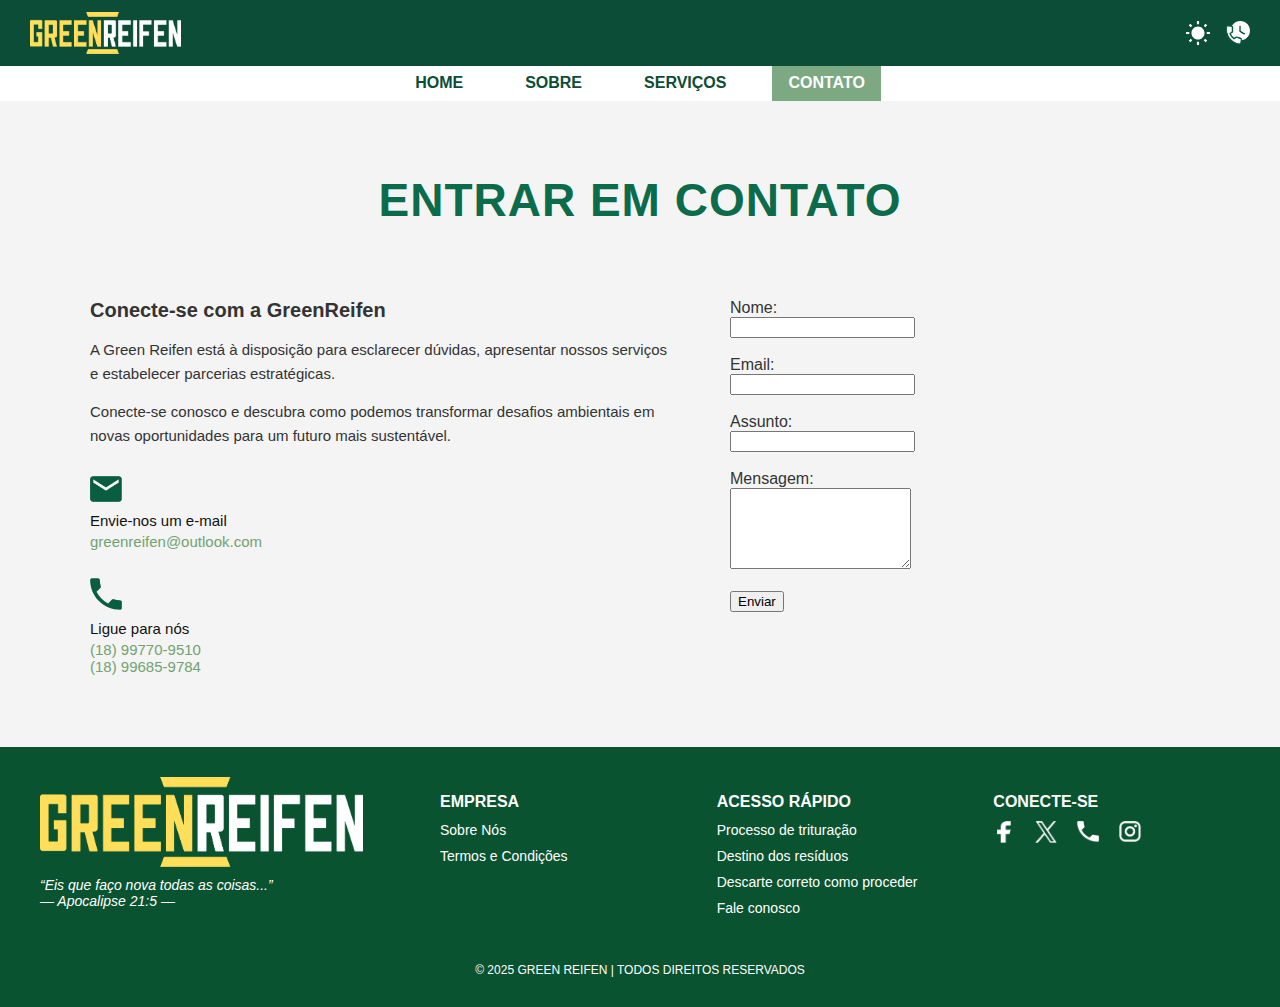
<file: tcc/contato.html>
<!DOCTYPE html>
<html lang="pt-BR">
<head>
  <meta charset="UTF-8" />
  <meta name="viewport" content="width=device-width, initial-scale=1.0"/>
  <title>GreenReifen - Sustentabilidade em Pneus</title>
  <link rel="stylesheet" href="contato.css">
  <link rel="stylesheet" href="base.css">
  <link rel="preconnect" href="https://fonts.googleapis.com">
  <link href="https://fonts.googleapis.com/css2?family=Asap+Condensed:ital,wght@1,700&display=swap" rel="stylesheet">
  <link rel="icon" type="image/x-icon" href="imagens/favicon.ico">
  <meta name="viewport" content="width=device-width, initial-scale=1.0"> 
</head>
<body>
  <div vw class="enabled">
        <div vw-access-button class="active"></div>
        <div vw-plugin-wrapper>
            <div class="vw-plugin-top-wrapper"></div>
        </div>
    </div>
    <script src="https://vlibras.gov.br/app/vlibras-plugin.js"></script>
    <script>
        new window.VLibras.Widget('https://vlibras.gov.br/app');
    </script>
  <header>
    
    <!-- Barra verde -->
    <nav class="navbar">
      <div class="logo">
        <img src="imagens/logoGreenReigen.png" alt="GreenReifen Logo">
      </div>
      <div class="espaco">
        <div class="icons">
          <button id="dark-mode-toggle" class="dark-mode-toggle-btn">
            <img src="imagens/sol.svg" alt="Modo Claro" title="Alternar Modo Escuro">
          </button>
          <img src="imagens/Atendimento.png" alt="Atendimento" title="Atendimento" id="openPopup" class="hover-icon" style="cursor:pointer;">
        </div>
      </div>
    </nav>
  
    <!-- Barra branca -->
    <div class="nav-linksespecifico">
      <a href="pagina_inicial.html">HOME</a>
      <a href="sobrenos.html">SOBRE</a>
      <a href="serviços.html">SERVIÇOS</a>
      <a href="contato.html" class="teste">CONTATO</a>
    </div>
    </header>
    <!-- Pop up -->
  <div id="popup" class="popup">
    <span id="closePopup" class="close">&times;</span>
    <div class="popup-content">
      <div class="popup-left">
        <h2>ATENDIMENTO</h2>
        <p class="subtitulo">Green Reifen - Transformando Resíduos em Recursos</p>
  
        <div class="conteudo">
          <div class="coluna">
            <h3><img src="imagens/img popup/Icon Atendimento.png" width="20" alt="Atendimento"> Atendimento</h3>
            <p>Segunda a Sexta</p>
            <p>Sábado</p>
          </div>
  
          <div class="coluna">
            <h3><img src="imagens/img popup/Icon Horário.png" width="20" alt="Horário"> Horários</h3>
            <p>das 8h às 12h | das 13:30h às 18h</p>
            <p>das 8h às 12h</p>
          </div>
        </div>
  
        <div class="info-logo">
          <div class="info">
            <h3><img src="imagens/img popup/Icon Local.png" width="20" alt="Local"> Local</h3>
            <p>Rua Francisco José da Silva Onça, n.º 1160,</p>
            <p>Distrito Industrial Dorival Antônio Brigano.</p>
            <p>Ibirarema/SP.</p>
            <p>CEP: 190000-940</p>
  
            <h3><img src="imagens/img popup/Icon contato.png" width="20" alt="Contato"> Contato</h3>
            <p>(18) 99770-9510</p>
            <p>(18) 99685-9784</p>
            <p>Email - greenreifen@outlook.com</p>
          </div>
  
          <!-- ✅ Logo alinhada à direita -->
          <div class="popup-right">
            <img src="imagens/img popup/logoPopUp.png" alt="Logo Green Reifen">
          </div>
        </div>
      </div>
    </div>
  </div>
  <br><br><br><br>
  
<div class="wrap">
  <h1 class="page-title">ENTRAR EM CONTATO</h1>

  <br><br>

  <div class="contact-grid">
    <!-- Coluna esquerda -->
    <div class="left">
      <h2 class="eyebrow">Conecte-se com a GreenReifen</h2>
      <p class="text">
        A Green Reifen está à disposição para esclarecer dúvidas, apresentar nossos serviços 
        e estabelecer parcerias estratégicas.
      </p>
      <p class="text">
        Conecte-se conosco e descubra como podemos transformar desafios ambientais em 
        novas oportunidades para um futuro mais sustentável.
      </p>

      <div class="contact-item">
        <img src="imagens/img contato/Icon Email.png " alt="E-mail" class="icon-top" />
        <p class="label">Envie-nos um e-mail</p>
        <a href="mailto:greenreifen@outlook.com" class="contact-link">greenreifen@outlook.com</a>
      </div>

      <div class="contact-item">
        <img src="imagens/img contato/telefone.svg" alt="Telefone" class="icon-top" />
        <p class="label">Ligue para nós</p>
        <a href="tel:+5518997709510" class="contact-link">(18) 99770-9510</a>
        <a href="tel:+551899685-9784" class="contact-link">(18) 99685-9784</a>
      </div>
    </div>

    <!-- Coluna direita -->
    <div class="right">
      <form action="https://formsubmit.co/marcobiazon41@gmail.com" method="POST">
        <label for="nome">Nome:</label><br>
        <input type="text" id="nome" name="nome" required><br><br>
      
        <label for="email">Email:</label><br>
        <input type="email" id="email" name="email" required><br><br>
      
        <label for="assunto">Assunto:</label><br>
        <input type="text" id="assunto" name="assunto" required><br><br>
      
        <label for="mensagem">Mensagem:</label><br>
        <textarea id="mensagem" name="mensagem" rows="5" required></textarea><br><br>
      
        <button type="submit">Enviar</button>
      
        <!-- Configurações extras -->
        <input type="hidden" name="_subject" value="📩 Novo contato do site GreenReifen!">
        <input type="hidden" name="_captcha" value="false">
        <input type="hidden" name="_template" value="table">
        <input type="hidden" name="_next" value="https://SEU_USUARIO.github.io/obrigado.html">
      </form>
      
      </div>
    </div>
  </div>
</div>
<br><br><br><br>
<footer>
    <div class="footer-container">
      <div class="footer-logo">
        <h2><img  class="logo2" src="imagens/logoGreenReigen.png" alt="logoGreenReifen"></h2>
        <p>“Eis que faço nova todas as coisas...”<br>— Apocalipse 21:5 —</p>
      </div>

      <div class="footer-links">
        <div class="footer-column">
          <h3>EMPRESA</h3>
          <ul>
            <li><a href="#">Sobre Nós</a></li>
            <li><a href="#">Termos e Condições</a></li>
          </ul>
        </div>

        <div class="footer-column">
          <h3>ACESSO RÁPIDO</h3>
          <ul>
            <li><a href="#">Processo de trituração</a></li>
            <li><a href="#">Destino dos resíduos</a></li>
            <li><a href="#">Descarte correto como proceder</a></li>
            <li><a href="#">Fale conosco</a></li>
          </ul>
        </div>

        <div class="footer-column">
          <h3>CONECTE-SE</h3>
          <div class="social-icons">
            <a href="#"><img src="imagens/ImagensFooter/Icon Facebook.png" alt="Facebook"></a>
            <a href="#"><img src="imagens/ImagensFooter/Icon Twitter.png" alt="X (Twitter)"></a>
            <a href="tel:+551899770-9510"><img src="imagens/ImagensFooter/Icon Telefone Branco.png" alt="Telefone"></a>
            <a href="https://www.instagram.com/green.reifen/"><img src="imagens/ImagensFooter/Icon Instagram.png" alt="Instagram"></a>
          </div>
        </div>
      </div>
    </div>

    <div class="footer-bottom">
      <br>
      <p>© 2025 GREEN REIFEN | TODOS DIREITOS RESERVADOS</p>
    </div>
  </footer>

  <!-- Agora o script vem aqui, depois do HTML -->
  <script src="script.js"></script>
  <script>
const toggle = document.querySelector('.menu-toggle');
const nav = document.querySelector('nav');
toggle.addEventListener('click', () => nav.classList.toggle('active'));
</script>
    </body>
</html>
</file>
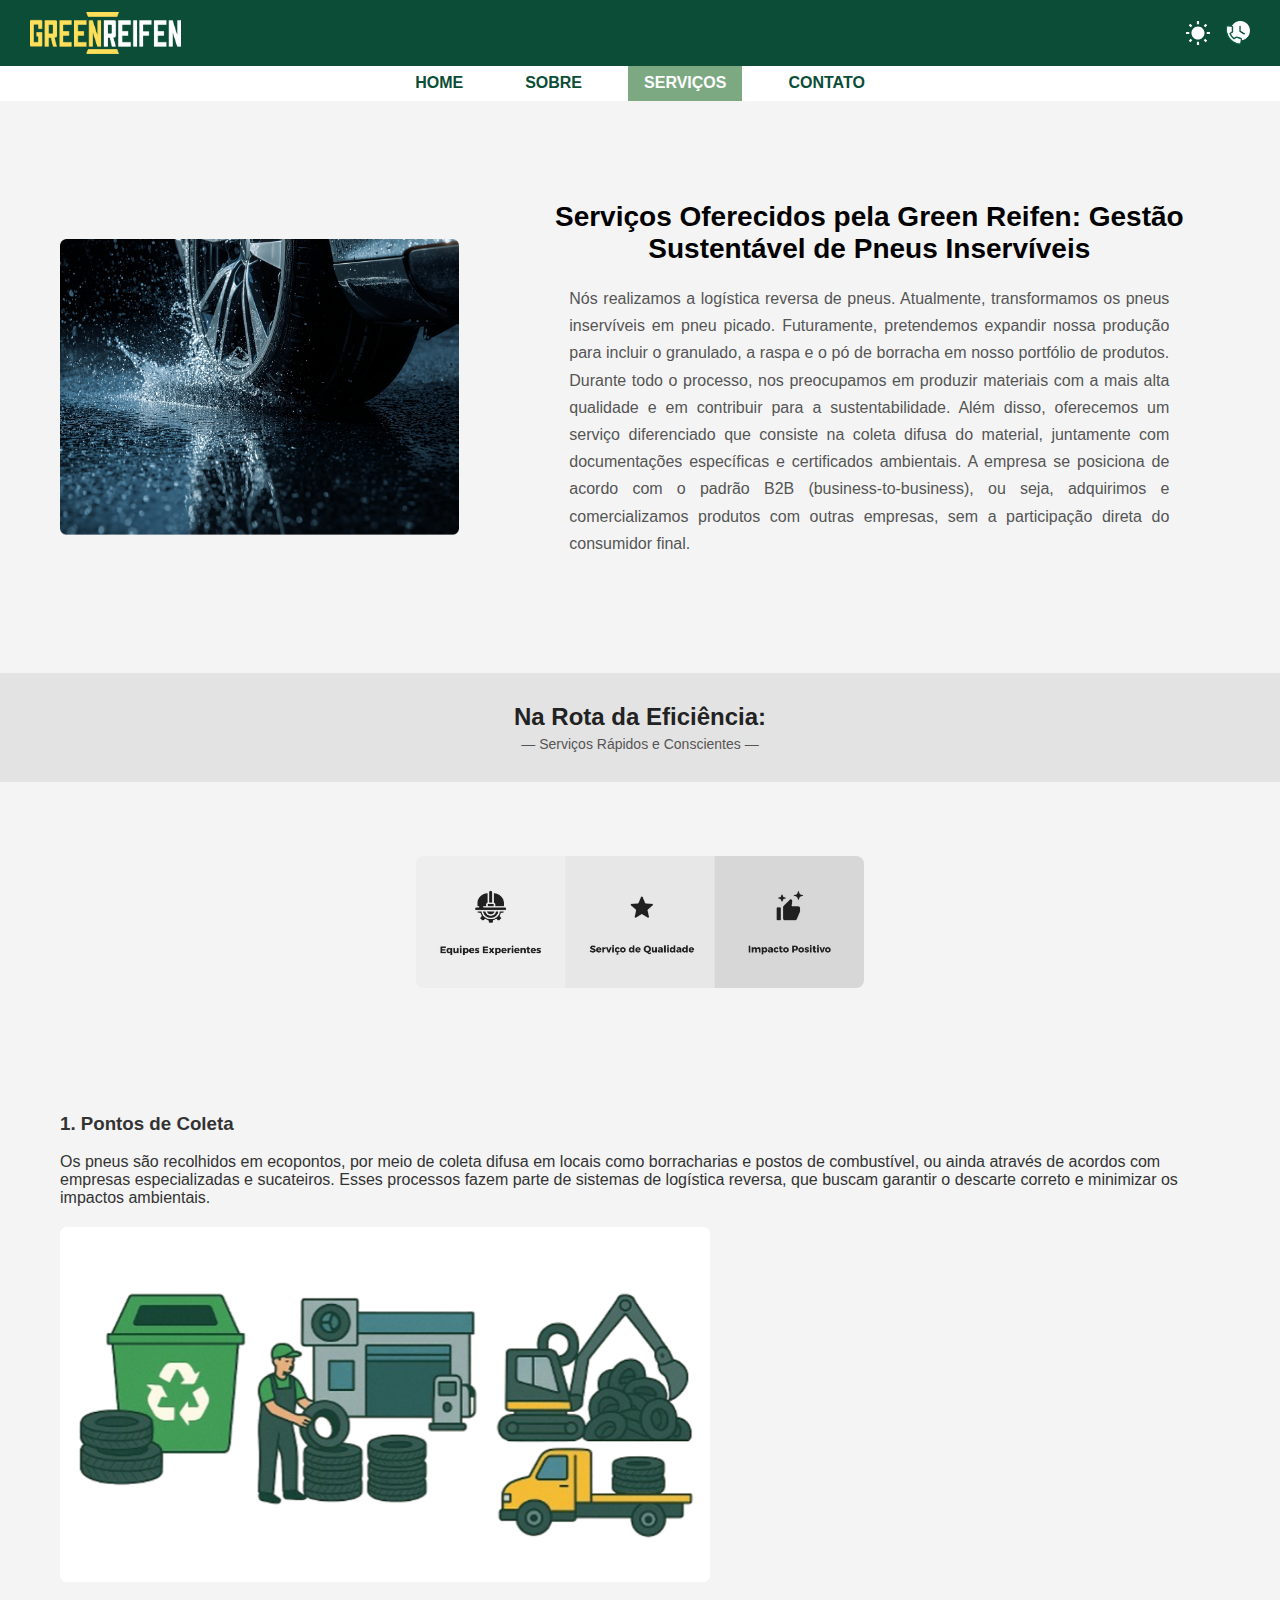
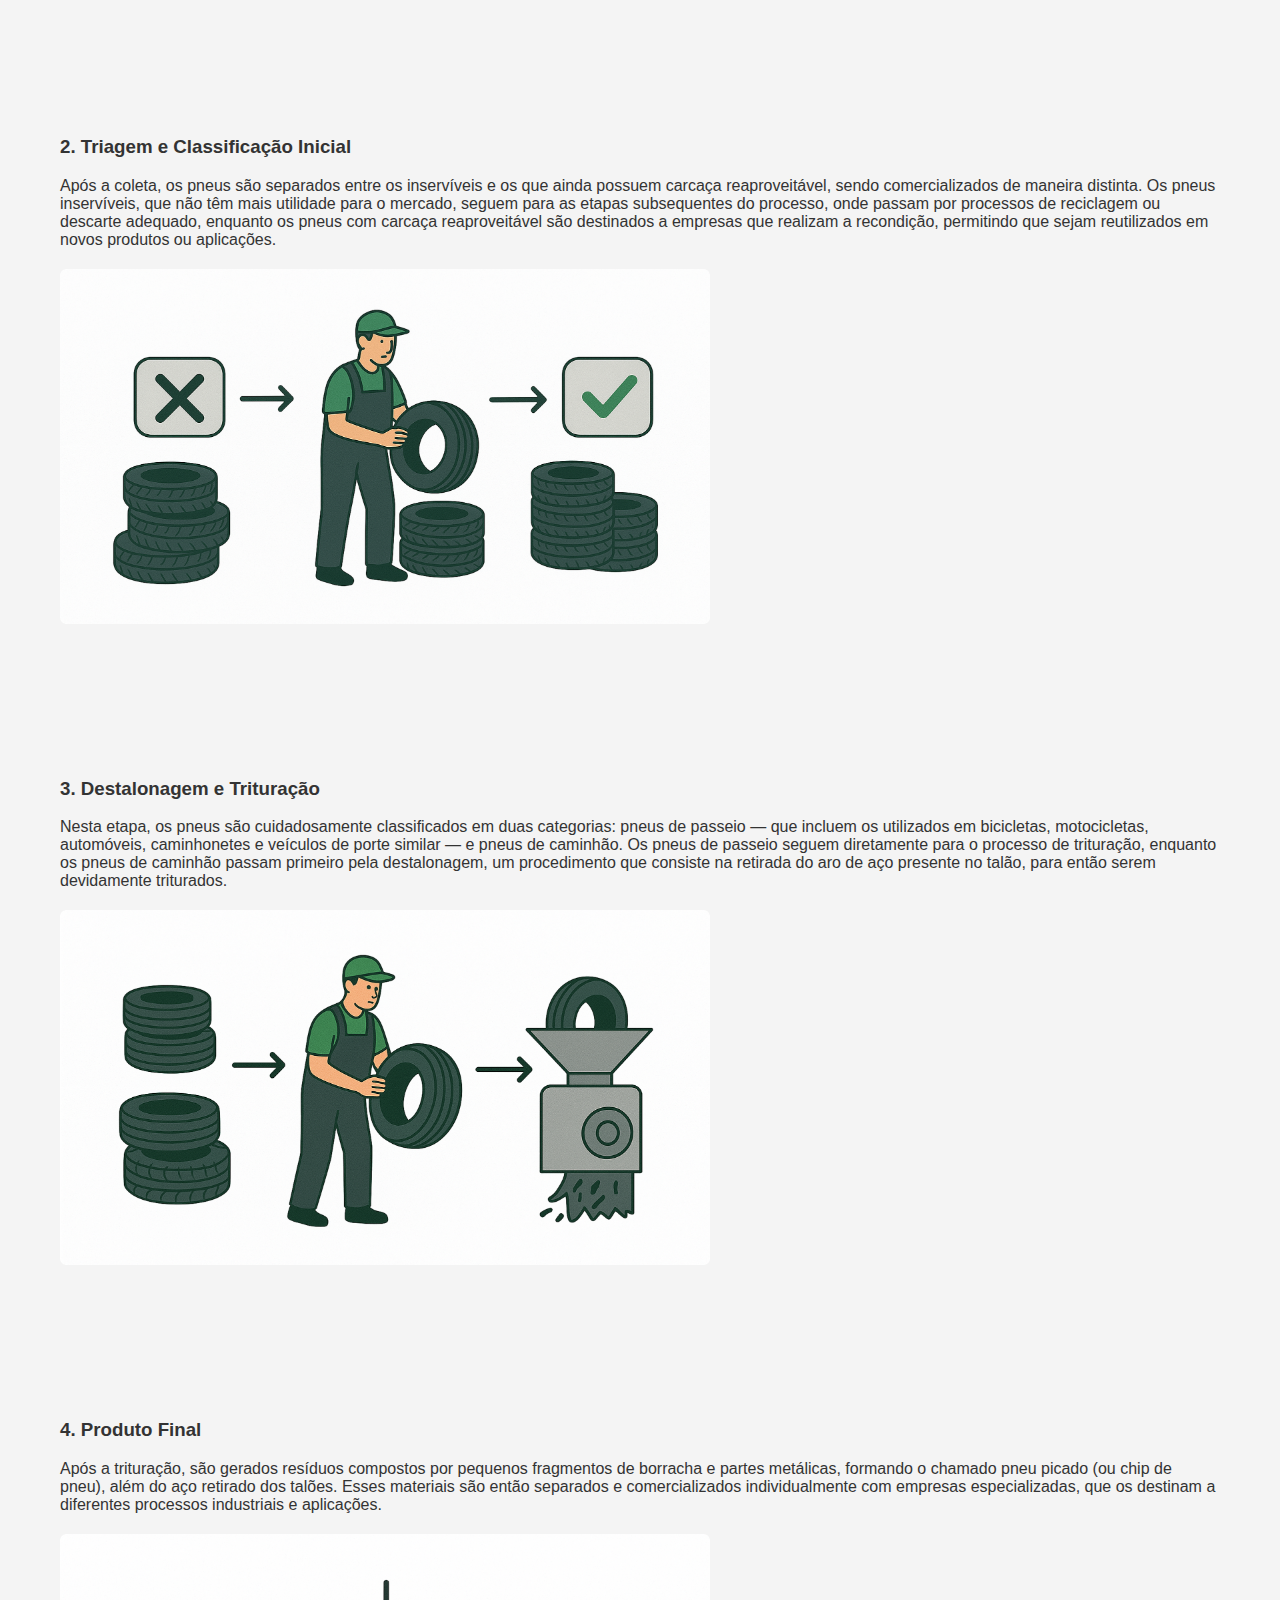
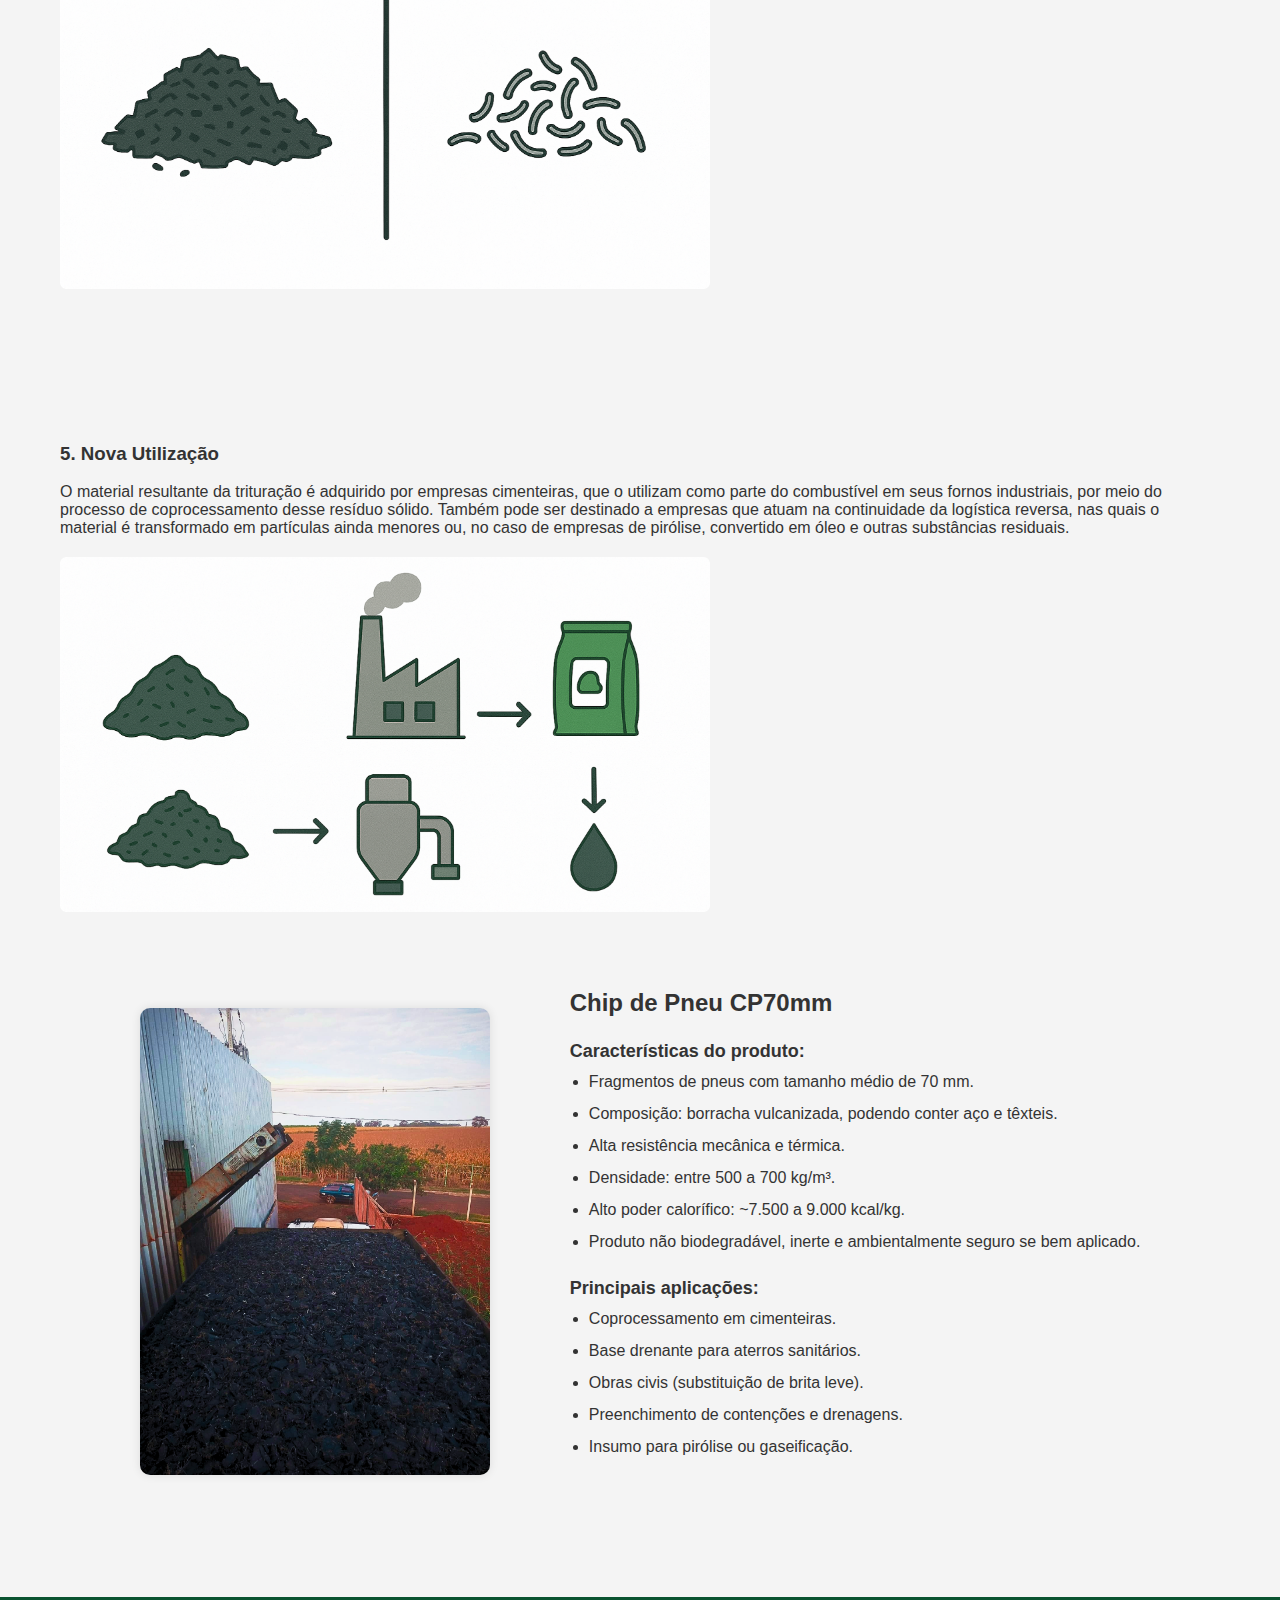
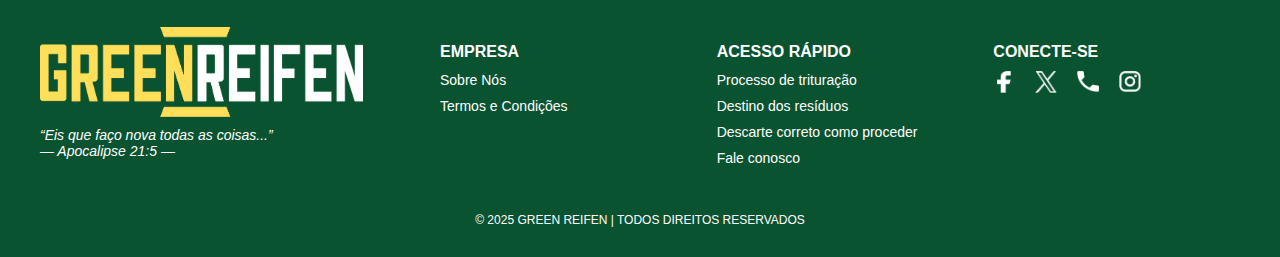
<file: tcc/serviços.html>
<!DOCTYPE html>
<html lang="pt-BR">
<head>
  <meta charset="UTF-8" />
  <meta name="viewport" content="width=device-width, initial-scale=1.0"/>
  <link rel="stylesheet" href="base.css">
  <link rel="stylesheet" href="serviços.css">
  <link rel="icon" type="image/x-icon" href="imagens/favicon.ico">
  <title>Serviços</title>
</head>

<body>
  <div vw class="enabled">
    <div vw-access-button class="active"></div>
    <div vw-plugin-wrapper>
        <div class="vw-plugin-top-wrapper"></div>
    </div>
</div>
<script src="https://vlibras.gov.br/app/vlibras-plugin.js"></script>
<script>
    new window.VLibras.Widget('https://vlibras.gov.br/app');
</script>
<header>
<!-- Barra verde -->
<nav class="navbar">
  <div class="logo">
    <img src="imagens/logoGreenReigen.png" alt="GreenReifen Logo">
  </div>
  <div class="espaco">
    <div class="icons">
      <button id="dark-mode-toggle" class="dark-mode-toggle-btn">
        <img src="imagens/sol.svg" alt="Modo Claro" title="Alternar Modo Escuro">
      </button>
       <img src="imagens/Atendimento.png" alt="Atendimento" title="Atendimento" id="openPopup" class="hover-icon" style="cursor:pointer;">
    </div>
  </div>
</nav>

<!-- Barra branca -->
<div class="nav-linksespecifico">
  <a href="pagina_inicial.html">HOME</a>
  <a href="sobrenos.html" >SOBRE</a>
  <a href="serviços.html" class="teste">SERVIÇOS</a>
  <a href="contato.html">CONTATO</a>
</div>
</header>  
<!-- Pop up -->
<div id="popup" class="popup">
<span id="closePopup" class="close">&times;</span>
<div class="popup-content">
  <div class="popup-left">
    <h2>ATENDIMENTO</h2>
    <p class="subtitulo">Green Reifen - Transformando Resíduos em Recursos</p>

    <div class="conteudo">
      <div class="coluna">
        <h3><img src="imagens/img popup/Icon Atendimento.png" width="20" alt="Atendimento"> Atendimento</h3>
        <p>Segunda a Sexta</p>
        <p>Sábado</p>
      </div>

      <div class="coluna">
        <h3><img src="imagens/img popup/Icon Horário.png" width="20" alt="Horário"> Horários</h3>
        <p>das 8h às 12h | das 13:30h às 18h</p>
        <p>das 8h às 12h</p>
      </div>
    </div>

    <div class="info-logo">
      <div class="info">
        <h3><img src="imagens/img popup/Icon Local.png" width="20" alt="Local"> Local</h3>
        <p>Rua Francisco José da Silva Onça, n.º 1160,</p>
        <p>Distrito Industrial Dorival Antônio Brigano.</p>
        <p>Ibirarema/SP.</p>
        <p>CEP: 190000-940</p>

        <h3><img src="imagens/img popup/Icon contato.png" width="20" alt="Contato"> Contato</h3>
        <p>(18) 99770-9510</p>
        <p>(18) 99685-9784</p>
        <p>Email - greenreifen@outlook.com</p>
      </div>

      <!-- ✅ Logo alinhada à direita -->
      <div class="popup-right">
        <img src="imagens/img popup/logoPopUp.png" alt="Logo Green Reifen">
      </div>
    </div>
  </div>
</div>
</div>
</header>
  <div class="container">
    <div class="image">
      <img src=" imagens/img servicos/foto1 serviços.png" alt="Pneus">
    </div>
    <div class="content">
      <h2>Serviços Oferecidos pela Green Reifen: Gestão Sustentável de Pneus Inservíveis</h2>
      <p>
        Nós realizamos a logística reversa de pneus. Atualmente, transformamos os pneus inservíveis em pneu picado. 
        Futuramente, pretendemos expandir nossa produção para incluir o granulado, a raspa e o pó de borracha em nosso portfólio de produtos.
        Durante todo o processo, nos preocupamos em produzir materiais com a mais alta qualidade e em contribuir para a sustentabilidade. 
        Além disso, oferecemos um serviço diferenciado que consiste na coleta difusa do material, juntamente com documentações específicas e certificados ambientais. 
        A empresa se posiciona de acordo com o padrão B2B (business-to-business), ou seja, adquirimos e comercializamos produtos com outras empresas, sem a participação direta do consumidor final.
      </p>
    </div>
  </div>

  <section class="eficiencia">
    <div class="titulo-eficiencia">
      <h2>Na Rota da Eficiência:</h2>
      <p>— Serviços Rápidos e Conscientes —</p>
    </div>
    <br><br><Br>

      <div class="imagem-centralizada">
        <img src=" imagens/img servicos/img serviços.jpg" alt="Descrição da imagem">
      </div>
    
  </section>
  <br>
  <br>

  <div class="container-processo">
    <div class="etapa">
      <h3 id="pontos-de-coleta">1. Pontos de Coleta</h3>
      <p>Os pneus são recolhidos em ecopontos, por meio de coleta difusa em locais como borracharias e postos de combustível, 
        ou ainda através de acordos com empresas especializadas e sucateiros. Esses processos 
        fazem parte de sistemas de logística reversa, que buscam garantir o descarte correto e minimizar os impactos ambientais. </p>
      <img src="imagens/img servicos/pontos de coleta (2).png" class="imagem-processo" alt="pontos coleta">
    </div>

    <br><br><br><br><br>

    <div class="etapa">
      <h3 id="triagem">2. Triagem e Classificação Inicial</h3>
      <p>Após a coleta, os pneus são separados entre os inservíveis e os que ainda possuem carcaça reaproveitável, 
        sendo comercializados de maneira distinta. Os pneus inservíveis, que não têm mais utilidade para o mercado, seguem para as 
        etapas subsequentes do processo, onde passam por processos de reciclagem ou descarte adequado, enquanto os pneus com carcaça 
        reaproveitável
         são destinados a empresas que realizam a recondição, permitindo que sejam reutilizados em novos produtos ou aplicações.</p>
      <img src="imagens/img servicos/triagem.png" class="imagem-processo" alt="triagem">
    </div>
    
    <br><br><br><br><br>

    <div class="etapa">
      <h3 id="trituracao">3. Destalonagem e Trituração</h3>
      <p>Nesta etapa, os pneus são cuidadosamente classificados em duas categorias: pneus de passeio — que incluem os utilizados 
        em bicicletas, motocicletas, automóveis, caminhonetes e veículos de porte similar — e pneus de caminhão. Os pneus de passeio
         seguem diretamente para o processo de trituração, enquanto os pneus de caminhão passam primeiro pela destalonagem,
         um procedimento que consiste na retirada do aro de aço presente no talão, para então serem devidamente triturados.</p>
      <img src="imagens/img servicos/destanolagem.png" class="imagem-processo" alt="destalonagem">
    </div>

    <br><br><br><br><br>

    <div class="etapa">
      <h3 id="produto-final">4. Produto Final</h3>
      <p>Após a trituração, são gerados resíduos compostos por pequenos fragmentos de borracha e partes metálicas, formando o
         chamado pneu picado (ou chip de pneu), além do aço retirado dos talões. Esses materiais são então separados e 
         comercializados 
        individualmente com empresas especializadas, que os destinam a diferentes processos industriais e aplicações.</p>
      <img src="imagens/img servicos/produto final.png" class="imagem-processo" alt="produto final">
    </div>

    <br><br><br><br><br>

    <div class="etapa">
      <h3 id="nova-utilizacao">5. Nova Utilização</h3>
      <p>O material resultante da trituração é adquirido por empresas cimenteiras, que o utilizam como parte do 
        combustível em seus fornos industriais, por meio do processo de coprocessamento desse resíduo sólido. Também pode ser 
        destinado a empresas que atuam na continuidade da logística reversa, nas quais o material é transformado em 
        partículas ainda menores ou, no caso de empresas de pirólise, convertido em óleo e outras substâncias residuais.</p>
      <img src="imagens/img servicos/destinação.png" class="imagem-processo" alt="destinação">
    </div>
  </div>


  <div class="produto-container">
    <div class="imagem-produto">
      <h3 id="chip"></h3>
      <img src=" imagens/img servicos/caminhão.png" alt="Chip de pneu CP70mm">
    </div>
    <div class="texto-produto">
      <h2>Chip de Pneu CP70mm</h2>
      <h3>Características do produto:</h3>
      <ul>
        <li>Fragmentos de pneus com tamanho médio de 70 mm.</li>
        <li>Composição: borracha vulcanizada, podendo conter aço e têxteis.</li>
        <li>Alta resistência mecânica e térmica.</li>
        <li>Densidade: entre 500 a 700 kg/m³.</li>
        <li>Alto poder calorífico: ~7.500 a 9.000 kcal/kg.</li>
        <li>Produto não biodegradável, inerte e ambientalmente seguro se bem aplicado.</li>
      </ul>
      <h3>Principais aplicações:</h3>
      <ul>
        <li>Coprocessamento em cimenteiras.</li>
        <li>Base drenante para aterros sanitários.</li>
        <li>Obras civis (substituição de brita leve).</li>
        <li>Preenchimento de contenções e drenagens.</li>
        <li>Insumo para pirólise ou gaseificação.</li>
      </ul>
    </div>
  </div>

  <br><br><br><br><br>
<!-- Footer fora da .container-processo -->
<footer>
  <div class="footer-container">
    <div class="footer-logo">
      <h2><img  class="logo2" src="imagens/logoGreenReigen.png" alt="logoGreenReifen"></h2>
      <p>“Eis que faço nova todas as coisas...”<br>— Apocalipse 21:5 —</p>
    </div>

    <div class="footer-links">
      <div class="footer-column">
        <h3>EMPRESA</h3>
        <ul>
          <li><a href="#">Sobre Nós</a></li>
          <li><a href="#">Termos e Condições</a></li>
        </ul>
      </div>

      <div class="footer-column">
        <h3>ACESSO RÁPIDO</h3>
        <ul>
          <li><a href="#">Processo de trituração</a></li>
          <li><a href="#">Destino dos resíduos</a></li>
          <li><a href="#">Descarte correto como proceder</a></li>
          <li><a href="#">Fale conosco</a></li>
        </ul>
      </div>

      <div class="footer-column">
        <h3>CONECTE-SE</h3>
        <div class="social-icons">
          <a href="#"><img src="imagens/ImagensFooter/Icon Facebook.png" alt="Facebook"></a>
          <a href="#"><img src="imagens/ImagensFooter/Icon Twitter.png" alt="X (Twitter)"></a>
          <a href="tel:+551899770-9510"><img src="imagens/ImagensFooter/Icon Telefone Branco.png" alt="Telefone"></a>
          <a href="https://www.instagram.com/green.reifen/"><img src="imagens/ImagensFooter/Icon Instagram.png" alt="Instagram"></a>
        </div>
      </div>
    </div>
  </div>

  <div class="footer-bottom">
    <br>
    <p>© 2025 GREEN REIFEN | TODOS DIREITOS RESERVADOS</p>
  </div>
</footer>

 <!-- Agora o script vem aqui, depois do HTML -->
 <script src="script.js"></script>
 <script>
const toggle = document.querySelector('.menu-toggle');
const nav = document.querySelector('nav');
toggle.addEventListener('click', () => nav.classList.toggle('active'));
</script>
</body>
</html>
</file>
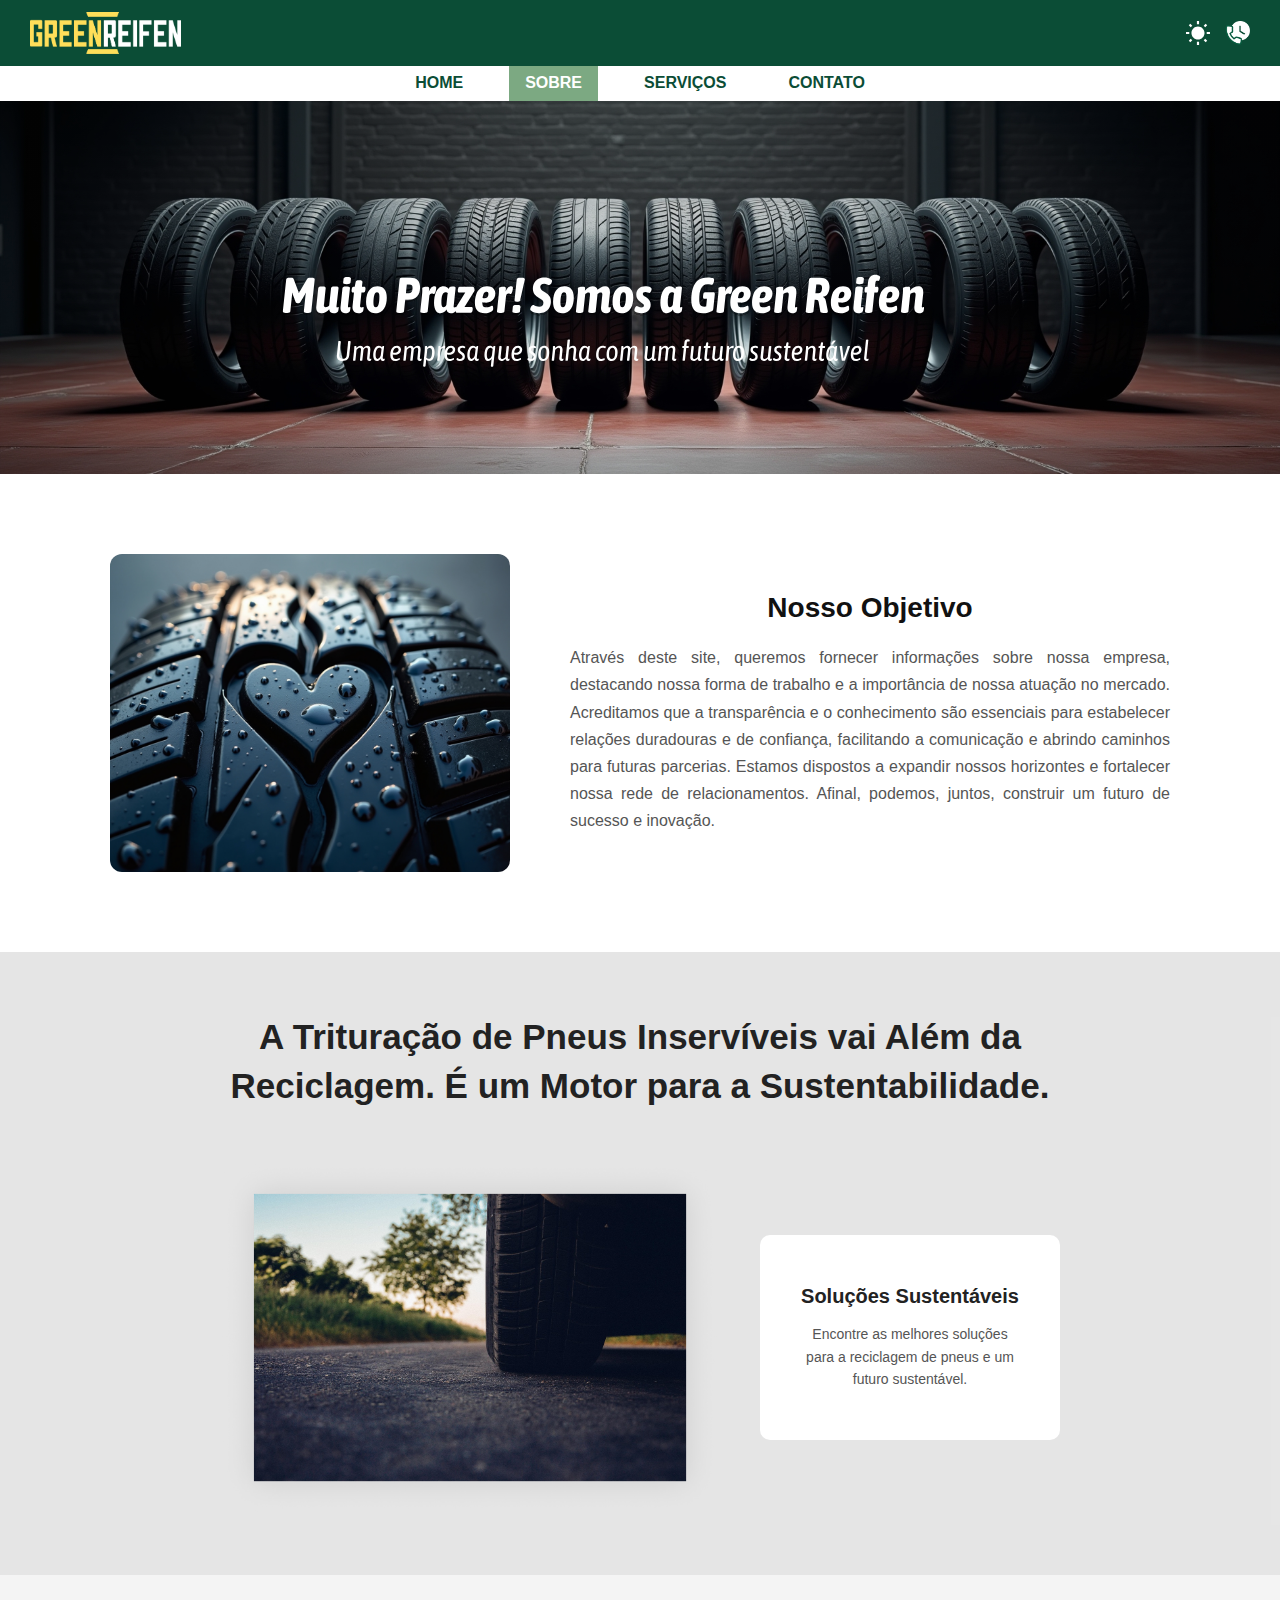
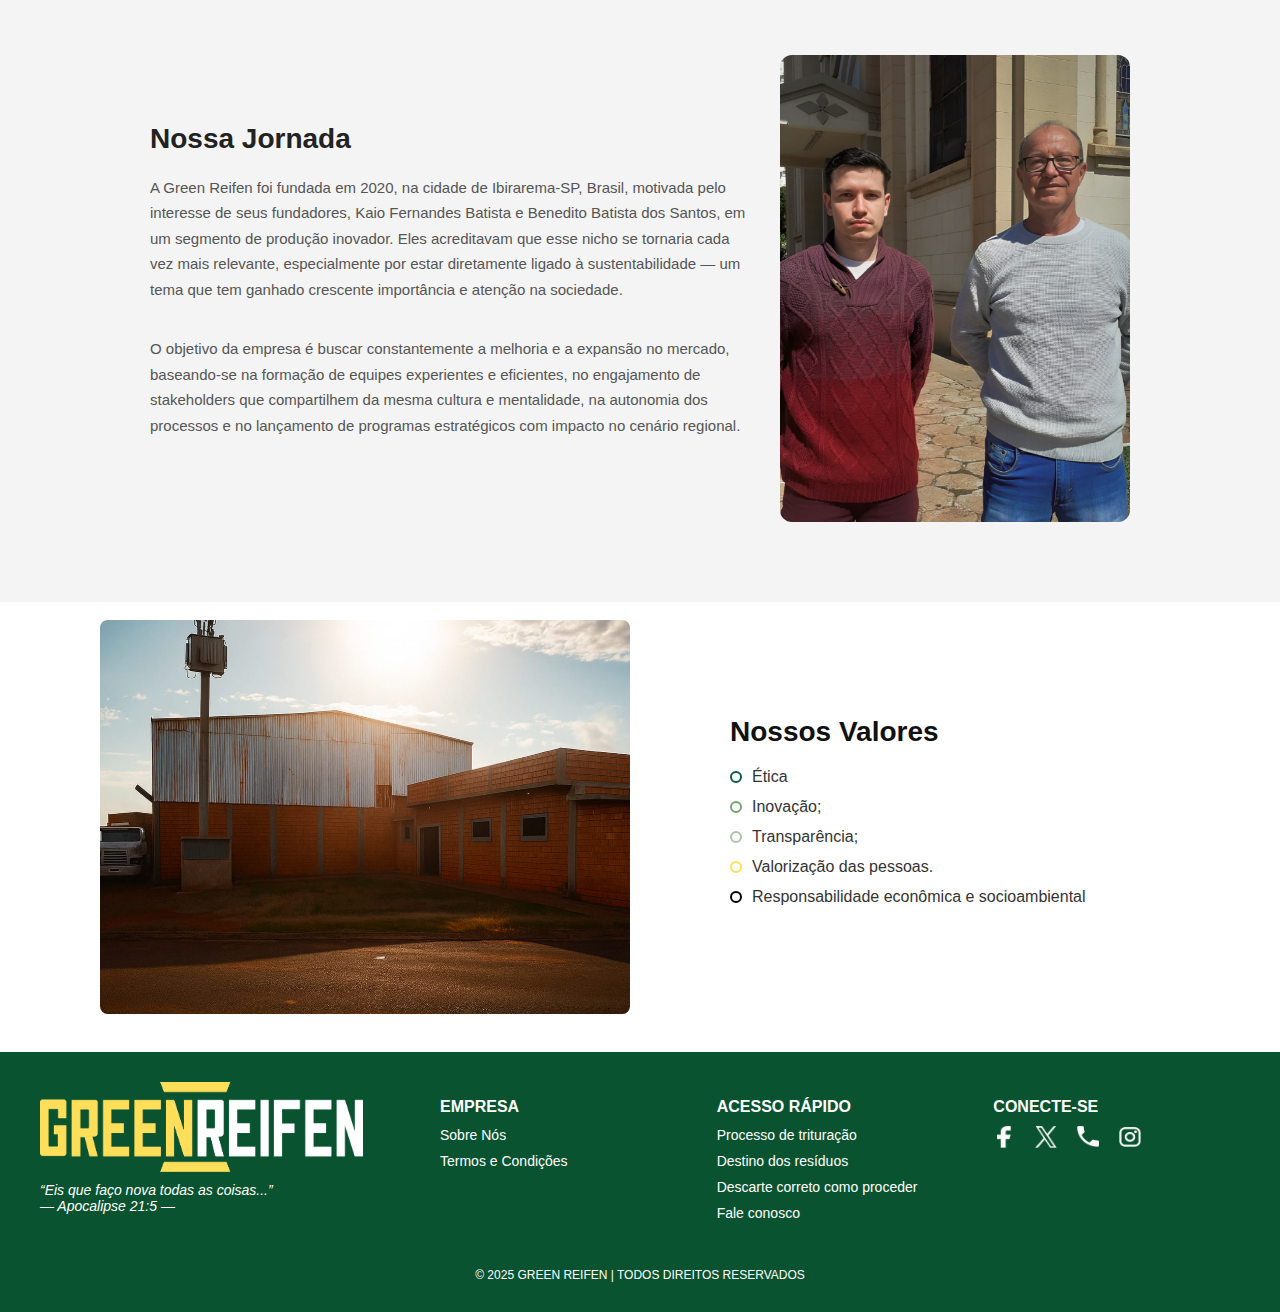
<file: tcc/sobrenos.html>
<!DOCTYPE html>
<html lang="pt-BR">
<head>
    <meta charset="UTF-8">
    <meta name="viewport" content="width=device-width, initial-scale=1.0">
    <title>GreenReifen - Sustentabilidade em Pneus</title>
    <link rel="stylesheet" href="stylessobre.css">
    <link rel="stylesheet" href="base.css">
    <link rel="icon" type="image/x-icon" href="imagens/favicon.ico">
    <meta name="viewport" content="width=device-width, initial-scale=1.0"> 
  </head>
<body>
  <div vw class="enabled">
        <div vw-access-button class="active"></div>
        <div vw-plugin-wrapper>
            <div class="vw-plugin-top-wrapper"></div>
        </div>
    </div>
    <script src="https://vlibras.gov.br/app/vlibras-plugin.js"></script>
    <script>
        new window.VLibras.Widget('https://vlibras.gov.br/app');
    </script>
  <header>
    <!-- Barra verde -->
    <nav class="navbar">
      <div class="logo">
        <img src="imagens/logoGreenReigen.png" alt="GreenReifen Logo">
      </div>
      <div class="espaco">
        <div class="icons">
          <button id="dark-mode-toggle" class="dark-mode-toggle-btn">
            <img src="imagens/sol.svg" alt="Modo Claro" title="Alternar Modo Escuro">
          </button>
           <img src="imagens/Atendimento.png" alt="Atendimento" title="Atendimento" id="openPopup" class="hover-icon" style="cursor:pointer;">
        </div>
      </div>
    </nav>
  
    <!-- Barra branca -->
    <div class="nav-linksespecifico">
      <a href="pagina_inicial.html">HOME</a>
      <a href="sobrenos.html" class="teste">SOBRE</a>
      <a href="serviços.html" >SERVIÇOS</a>
      <a href="contato.html">CONTATO</a>
    </div>
  </header>  
  <!-- Pop up -->
  <div id="popup" class="popup">
    <span id="closePopup" class="close">&times;</span>
    <div class="popup-content">
      <div class="popup-left">
        <h2>ATENDIMENTO</h2>
        <p class="subtitulo">Green Reifen - Transformando Resíduos em Recursos</p>
  
        <div class="conteudo">
          <div class="coluna">
            <h3><img src="imagens/img popup/Icon Atendimento.png" width="20" alt="Atendimento"> Atendimento</h3>
            <p>Segunda a Sexta</p>
            <p>Sábado</p>
          </div>
  
          <div class="coluna">
            <h3><img src="imagens/img popup/Icon Horário.png" width="20" alt="Horário"> Horários</h3>
            <p>das 8h às 12h | das 13:30h às 18h</p>
            <p>das 8h às 12h</p>
          </div>
        </div>
  
        <div class="info-logo">
          <div class="info">
            <h3><img src="imagens/img popup/Icon Local.png" width="20" alt="Local"> Local</h3>
            <p>Rua Francisco José da Silva Onça, n.º 1160,</p>
            <p>Distrito Industrial Dorival Antônio Brigano.</p>
            <p>Ibirarema/SP.</p>
            <p>CEP: 190000-940</p>
  
            <h3><img src="imagens/img popup/Icon contato.png" width="20" alt="Contato"> Contato</h3>
            <p>(18) 99770-9510</p>
            <p>(18) 99685-9784</p>
            <p>Email - greenreifen@outlook.com</p>
          </div>
  
          <!-- ✅ Logo alinhada à direita -->
          <div class="popup-right">
            <img src="imagens/img popup/logoPopUp.png" alt="Logo Green Reifen">
          </div>
        </div>
      </div>
    </div>
  </div>
  <section>
    <img src="imagens/imagens sobre/Slogan Sobre Conteúdo.svg" alt="">
  </section>
  <section class="objetivo-section">
    <div class="objetivo-container">
      <div class="objetivo-img">
        <img src="imagens/imagens sobre/primeira img.png" alt="Imagem Objetivo">
      </div>
      <div class="objetivo-conteudo">
        <h2>Nosso Objetivo</h2>
        <p>
          Através deste site, queremos fornecer informações sobre nossa empresa, destacando nossa forma de trabalho e a importância de nossa atuação no mercado.
          Acreditamos que a transparência e o conhecimento são essenciais para estabelecer relações duradouras e de confiança, facilitando a comunicação e abrindo caminhos para futuras parcerias.
          Estamos dispostos a expandir nossos horizontes e fortalecer nossa rede de relacionamentos. Afinal, podemos, juntos, construir um futuro de sucesso e inovação.
        </p>
      </div>
    </div>
  </section>  
    <section class="sustentabilidade">
        <h2 class="sustentabilidade-title">
          A Trituração de Pneus Inservíveis vai Além da Reciclagem. É um Motor para a Sustentabilidade.
        </h2>
    
        <div class="sustentabilidade-content">
            <div class="sustentabilidade-image">
                <img src="imagens/imagens sobre/img2.png" alt="Pneu na estrada">
            </div>
    
            <div class="sustentabilidade-card">
                <h3>Soluções Sustentáveis</h3>
                <p>Encontre as melhores soluções para a reciclagem de pneus e um futuro sustentável.</p>
            </div>
        </div>
    </section>

    <section class="jornada-pilares">

        <div class="nossa-jornada">
            <div class="jornada-texto">
                <h2>Nossa Jornada</h2>
                <p>A Green Reifen foi fundada em 2020, na cidade de Ibirarema-SP, Brasil, motivada pelo interesse de seus fundadores, 
                  Kaio Fernandes Batista e Benedito Batista dos Santos, em um segmento de produção inovador. Eles acreditavam que esse nicho se 
                  tornaria cada vez mais relevante, 
                  especialmente por estar diretamente ligado à sustentabilidade — um tema que tem ganhado crescente importância e atenção na sociedade.</p>

                  <br>

                  <p>O objetivo da empresa é buscar constantemente a melhoria e a expansão no mercado, baseando-se na formação de equipes 
                    experientes e eficientes, no engajamento de stakeholders que compartilhem da mesma cultura e mentalidade, na
                     autonomia dos processos e no lançamento de programas estratégicos com impacto no cenário regional.</p>
                  </div>
                  <div class="jornada-imagem">
                    <img src="imagens/imagens sobre/fundadores.jpeg" alt="Fundadores Green Reifen">
                  </div>
        </div>
    </section>
<section class="arrumar"><br>
    <section class="section-container">
  <div>
    <img src="imagens/imagens sobre/empresa.svg" alt="Imagem">
  </div>
  <div>
    <h2>Nossos Valores</h2>
    <ul>
      <li><span class="circle green"></span> Ética</li>
      <li><span class="circle lightgreen"></span> Inovação;</li>
      <li><span class="circle softgreen"></span> Transparência;</li>
      <li><span class="circle yellow"></span> Valorização das pessoas.</li>
      <li><span class="circle black"></span> Responsabilidade econômica e socioambiental</li>
    </ul>
  </div>
  <br>
</section>
</section>
<footer>
    <div class="footer-container">
      <div class="footer-logo">
        <h2><img  class="logo2" src="imagens/logoGreenReigen.png" alt="logoGreenReifen"></h2>
        <p>“Eis que faço nova todas as coisas...”<br>— Apocalipse 21:5 —</p>
      </div>

      <div class="footer-links">
        <div class="footer-column">
          <h3>EMPRESA</h3>
          <ul>
            <li><a href="#">Sobre Nós</a></li>
            <li><a href="#">Termos e Condições</a></li>
          </ul>
        </div>

        <div class="footer-column">
          <h3>ACESSO RÁPIDO</h3>
          <ul>
            <li><a href="#">Processo de trituração</a></li>
            <li><a href="#">Destino dos resíduos</a></li>
            <li><a href="#">Descarte correto como proceder</a></li>
            <li><a href="#">Fale conosco</a></li>
          </ul>
        </div>

        <div class="footer-column">
          <h3>CONECTE-SE</h3>
          <div class="social-icons">
            <a href="#"><img src="imagens/ImagensFooter/Icon Facebook.png" alt="Facebook"></a>
            <a href="#"><img src="imagens/ImagensFooter/Icon Twitter.png" alt="X (Twitter)"></a>
            <a href="tel:+551899770-9510"><img src="imagens/ImagensFooter/Icon Telefone Branco.png" alt="Telefone"></a>
            <a href="https://www.instagram.com/green.reifen/"><img src="imagens/ImagensFooter/Icon Instagram.png" alt="Instagram"></a>
          </div>
        </div>
      </div>
    </div>

    <div class="footer-bottom">
      <br>
      <p>© 2025 GREEN REIFEN | TODOS DIREITOS RESERVADOS</p>
    </div>
  </footer>

  <!-- Agora o script vem aqui, depois do HTML -->
  <script src="script.js"></script>
  <script>
const toggle = document.querySelector('.menu-toggle');
const nav = document.querySelector('nav');
toggle.addEventListener('click', () => nav.classList.toggle('active'));
</script>
    </body>
</html>
</file>
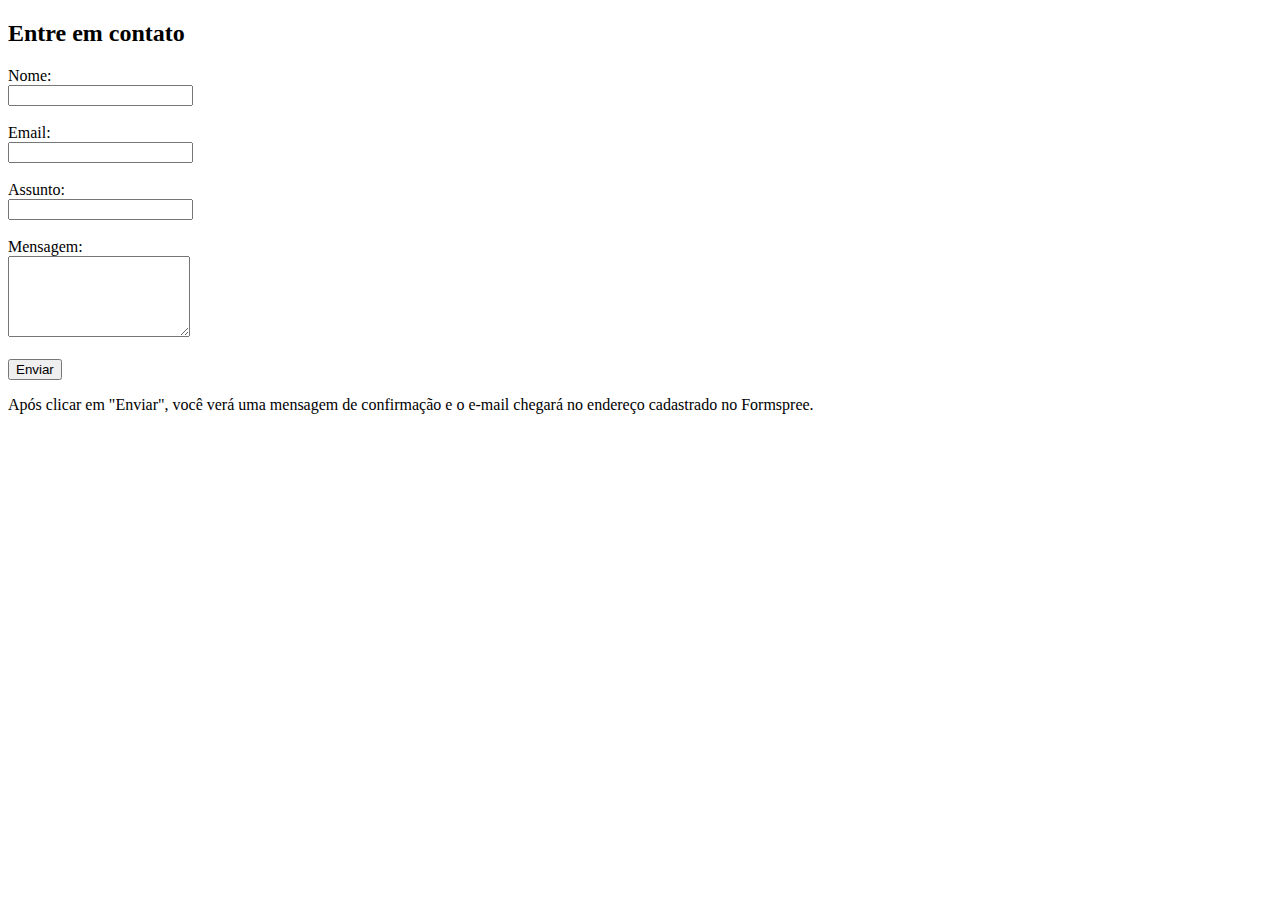
<file: tcc/teste.html>
<!DOCTYPE html>
<html lang="pt-br">
<head>
  <meta charset="UTF-8">
  <meta name="viewport" content="width=device-width, initial-scale=1.0">
  <title>Formulário de Contato</title>
</head>
<body>
  <h2>Entre em contato</h2>

  <form action="https://formspree.io/f/mqkgrjzn" method="POST">
  
    <label>Nome:</label><br>
    <input type="text" name="nome" required><br><br>

    <label>Email:</label><br>
    <input type="email" name="email" required><br><br>

    <label>Assunto:</label><br>
    <input type="text" name="assunto" required><br><br>

    <label>Mensagem:</label><br>
    <textarea name="mensagem" rows="5" required></textarea><br><br>

    <button type="submit">Enviar</button>
  </form>

  <p>Após clicar em "Enviar", você verá uma mensagem de confirmação e o e-mail chegará no endereço cadastrado no Formspree.</p>
</body>
</html>
</file>
<file: tcc/contato.css>
.wrap {
  max-width: 1100px;
  margin: 0 auto;
}

.page-title {
  text-align: center;
  font-size: 46px;
  color: #0b6b4b;
  letter-spacing: 1px;
  margin-bottom: 36px;
  font-weight: 700; /* deixa mais marcante */
}


/* DUAS colunas */
.contact-grid {
  display: grid;
  grid-template-columns: 1fr 460px; /* esquerda texto, direita formulário */
  gap: 60px;
  align-items: flex-start;
}

/* Textos */
.eyebrow {
  font-size: 20px;
  font-weight: 600;
  margin-bottom: 16px;
}
.text {
  font-size: 15px;
  color: #333;
  margin-bottom: 14px;
  line-height: 1.6;
}

/* Contatos */
.contact-item {
  display: flex;
  flex-direction: column;
  align-items: flex-start;
  margin-top: 28px;
}
.icon-top {
  width: 32px;
  margin-bottom: 10px;
}
.label {
  font-size: 15px;
  color: #111;
  margin-bottom: 4px;
}
.contact-link {
  font-size: 15px;
  color: #72A270; /* verde */
  text-decoration: none;
}
.contact-link:hover {
  text-decoration: underline;
}

/* Formulário */
.contact-form {
  display: flex;
  flex-direction: column;
  gap: 14px;
}
.contact-form input,
.contact-form textarea {
  padding: 12px 14px;
  border: 1px solid #ddd;
  border-radius: 6px;
  font-size: 15px;
}
.contact-form textarea {
  min-height: 120px;
}
.checkbox {
  display: flex;
  align-items: center;
  font-size: 14px;
  gap: 8px;
  color: #555;
}
.contact-form button {
  background-color: #054d2d; /* verde escuro */
  color: #fff;
  border: none;
  padding: 12px 40px;
  border-radius: 4px;
  font-size: 14px;
  font-weight: bold;
  cursor: pointer;
  transition: background 0.3s;

  /* FORÇANDO o tamanho correto */
  width: fit-content !important;
  min-width: 0 !important;
  display: inline-block !important;
}

.contact-form button:hover {
  background-color: #033a22;
}
</file>
<file: tcc/base.css>
/* ======================================================= */
/* MEDIA QUERY: Aplica-se a ecrãs com largura de 768px ou menos */
/* ======================================================= */
@media screen and (max-width: 768px) {
    
  /* 1. Empilhar Colunas */
  /* Se você tem elementos lado a lado (ex: um grid de 3 colunas, ou sidebar), faça com que ocupem a largura total */
  .coluna, .produto-card, .sidebar {
      width: 100%; /* Ocupa a largura inteira */
      float: none; /* Desliga o alinhamento que pode ter sido usado para colocar lado a lado */
      margin-bottom: 20px;
  }
  
  /* 2. Menu de Navegação */
  /* Se o menu for horizontal, faça-o vertical para ser mais fácil de clicar */
  .nav-menu ul {
      flex-direction: column; 
      align-items: center; 
  }

  /* 3. Ajuste de Fontes */
  h1 {
      font-size: 1.6em; /* Reduz o tamanho de títulos muito grandes */
  }
}
/* 1. Unidade de caixa flexível */
* {
  box-sizing: border-box; 
}

/* 2. Regra fundamental para imagens */
img {
  max-width: 100%; /* Garante que imagens nunca ultrapassem a largura do contentor */
  height: auto;    /* Mantém a proporção da imagem */
  display: block;
}

/* 3. Use unidades de largura flexíveis em % para contentores */
.container-principal {
  width: 90%; /* Exemplo: contentor ocupa 90% da largura do ecrã */
  margin: auto;
}
/* Base de Estilos para o Modo Claro (Padrão) */
body, h1, h2, p, ul, li {
  margin: 0;
  padding: 0;
  font-family: Arial, sans-serif;
}

body {
  background-color: #f4f4f4; /* Fundo principal no modo claro */
  color: #333; /* Cor do texto padrão */
}

/* Links */
.meu-link {
  color: #2d572c;
  text-decoration: underline;
}

.meu-link:hover {
  color: #f4c430;
}

/* Barra verde superior */
.navbar {
  background-color: #0b4d36;
  display: flex;
  align-items: center;
  justify-content: space-between;
  padding: 12px 30px;
}

.logo img {
  height: 42px;
}

.espaco {
  display: flex;
  align-items: center;
  gap: 20px;
}

.icons {
  display: flex;
  gap: 15px;
  align-items: center;
}

.icons img {
  height: 24px;
  cursor: pointer;
  transition: transform 0.3s ease, filter 0.3s ease;
}

.icons img:hover {
  transform: scale(1.1);
  filter: brightness(1.2);
}

/* Barra branca inferior */
.nav-linksespecifico {
  display: flex;
  justify-content: center;
  gap: 30px;
  background-color: #fff;
  height: 35px;
}

.nav-linksespecifico a {
  color: #0b4d36;
  text-decoration: none;
  font-weight: bold;
  padding: 8px 16px;
  transition: background 0.3s, color 0.3s;
}

.nav-linksespecifico a:hover {
  background-color: #f4f4f4;
  color: #0b4d36;
}

/* Link ativo */
.nav-linksespecifico .teste {
  background-color: #7ca982;
  color: #fff !important;
}

.icons img:hover {
  transform: scale(1.1);
  filter: brightness(1.2);
}

/* footer */
footer {
  background-color: #0a5330;
  color: white;
  padding: 30px 20px;
}

.footer-container {
  display: flex;
  flex-wrap: wrap;
  justify-content: space-between;
  max-width: 1200px;
  margin: 0 auto;
}

.footer-logo {
  flex: 1;
  min-width: 200px;
}
.logo2{
  height: 90px;
  width: auto;
}
.footer-logo h2 {
  font-size: 28px;
  font-weight: bold;
}

.footer-logo .green {
  color: #f4c430;
}

.footer-logo .reifen {
  color: white;
}

.footer-logo p {
  font-style: italic;
  font-size: 14px;
  margin-top: 10px;
}

.footer-links {
  flex: 2;
  display: flex;
  flex-wrap: wrap;
  gap: 30px;
  justify-content: space-between;
}

.footer-column {
  flex: 1;
  min-width: 150px;
}

.footer-column h3 {
  font-size: 16px;
  margin-bottom: 10px;
}

.footer-column ul {
  list-style: none;
  padding: 0;
}

.footer-column ul li {
  margin-bottom: 8px;
}

.footer-column ul li a {
  text-decoration: none;
  color: white;
  font-size: 14px;
}

.footer-column ul li a:hover {
  text-decoration: underline;
}

.social-icons {
  display: flex;
  gap: 20px; /* espaço entre os ícones */
  margin-top: 10px;
}

.social-icons a img {
  width: 22px;
  height: 22px; /* força todos ficarem quadrados */
  object-fit: contain; /* mantém proporção */
  display: block;
}

.social-icons a img:hover {
  transform: scale(1.1); /* efeito leve ao passar o mouse */
}

.footer-bottom {
  text-align: center;
  margin-top: 20px;
}

.footer-bottom hr {
  border: none;
  border-top: 1px solid white;
  width: 100%;
  margin-bottom: 10px;
}

.footer-bottom p {
  font-size: 12px;
}

/* Estilos para o botão de alternância de tema */
.dark-mode-toggle-btn {
  background: none;
  border: none;
  padding: 0;
  cursor: pointer;
  display: flex;
  align-items: center;
  justify-content: center;
  transition: transform 0.3s ease, filter 0.3s ease;
}

.dark-mode-toggle-btn img {
  width: 24px;
  height: 24px;
}

.dark-mode-toggle-btn:hover {
  transform: scale(1.1);
  filter: brightness(1.2);
}

/* ======================================= */
/* ESTILOS ESPECÍFICOS PARA O MODO ESCURO */
/* ======================================= */

/* Corrigindo a cor principal e o fundo */
body.dark-mode {
  background-color: #121212; /* Fundo principal preto/muito escuro */

}

/* Estilos para o Card de Sustentabilidade (Soluções Sustentáveis) - NOVO */
body.dark-mode .sustentabilidade-card {
  background-color: #1e1e1e; /* Fundo escuro para o card, contrastando com o fundo do body */
  border: 1px solid #333; /* Borda sutil */
}
body.dark-mode .sustentabilidade{
  background-color: #333;
}
body.dark-mode .section-container{
  background-color: #333;
}
body.dark-mode .arrumar{
  background-color: #333;
}
/* CORRIGIDO: Hover para os nav-links no dark-mode */
body.dark-mode .nav-linksespecifico a:hover {
  background-color: #2a2a2a; /* Cinza escuro para hover */
  color: #f0f0f0; /* Cor do texto clara */
}

/* Barra branca inferior (Nav Links) */
body.dark-mode .nav-linksespecifico {
  background-color: #1e1e1e; /* Fundo escuro para a barra */
}

body.dark-mode .nav-linksespecifico a {
  color: #f0f0f0; /* Links claros */
}

/* Link ativo (HOME) */
body.dark-mode .nav-linksespecifico .teste {
  background-color: #ffffff; /* Destaque branco */
  color: #095D40 !important; /* Texto verde escuro */
}

/* Garante que o texto em todo o corpo da página seja claro */
body.dark-mode h2,
body.dark-mode h3,
body.dark-mode p,
body.dark-mode li {
  color: #f0f0f0; 
}
/* Fundo escuro */
.overlay {
  display: none;
  position: fixed;
  top: 0;
  left: 0;
  width: 100%;
  height: 100%;
  background: rgba(0, 0, 0, 0.5);
  z-index: 9;
}

/* Pop-up */
.popup {
  display: none;
  position: fixed;
  top: 50%;
  left: 50%;
  transform: translate(-50%, -50%);
  background: #fff;
  padding: 30px;
  width: 600px;
  max-width: 90%;
  border-radius: 12px;
  box-shadow: 0 5px 20px rgba(0, 0, 0, 0.3);
  z-index: 10;
  font-family: Arial, sans-serif;
  opacity: 0;
  transition: opacity 0.3s ease;
}

.popup.show {
  display: block;
  opacity: 1;
}

/* Centralizar título */
.popup h2 {
  margin: 0;
  font-size: 24px;
  text-align: center;
  font-weight: bold;
  color: #000;
}

.popup .subtitulo {
  text-align: center;
  color: #666;
  margin-bottom: 20px;
  font-size: 14px;
}

/* Ícones e títulos verdes, textos pretos */
.popup .coluna h3,
.popup .info h3 {
  color: #095D40;
}

.popup .coluna p,
.popup .info p {
  color: #000;
}

/* Layout Atendimento | Horários */
.conteudo {
  display: flex;
  justify-content: space-between;
  margin-bottom: 20px;
}

.coluna {
  flex: 1;
}

/* Layout Local + Contato + Logo */
.info-logo {
  display: flex;
  justify-content: space-between;
  align-items: flex-start;
}

.info-logo {
  display: flex;
  justify-content: space-between;
  align-items: center; /* ✅ Centraliza verticalmente a logo */
}

.info {
  flex: 2;
}

.popup-right {
  flex: 1;
  display: flex;
  justify-content: flex-end;
  align-items: center; /* ✅ centraliza a logo no eixo vertical */
}

.popup-right img {
  max-width: 400px; /* deixa a logo um pouco maior */
  height: auto;
}

.popup-right {
  flex: 1;
  display: flex;
  justify-content: center;
  align-items: flex-start;
}

.popup-right img {
  max-width: 120px;
  height: auto;
}

/* ✅ Novo layout com imagem à direita */
.popup-content {
  display: flex;
  flex-direction: column; /* empilha texto e logo */
  justify-content: space-between;
  align-items: flex-start;
}

.popup-left {
  width: 100%;
  text-align: left;
  margin-bottom: 20px;
}

.conteudo {
  display: flex;
  justify-content: space-between;
  margin-bottom: 20px;
}

.coluna {
  flex: 1;
  color: #095D40;
}

.info {
  color: #095D40;
}

.popup-right {
  width: 100%;
  display: flex;
  justify-content: flex-end; /* joga a logo para direita */
}

.popup-right img {
  max-width: 250px;
  height: auto;
  margin-top: 25px;
}
/* POP-UP NO MODO ESCURO (NOVO)   */
body.dark-mode .popup {
  background-color: #1c1c1c;        /* Fundo escuro do pop-up */
  color: #f5f5f5;                   /* Texto claro */
  box-shadow: 0 5px 20px rgba(0, 0, 0, 0.7);
  border: 1px solid #333;           /* Borda sutil para destacar */
}

body.dark-mode .popup h2 {
  color: #62cf9b;                   /* Verde destaque no título */
}

body.dark-mode .popup .subtitulo {
  color: #a0a0a0;
}

body.dark-mode .popup .coluna h3,
body.dark-mode .popup .info h3 {
  color: #62cf9b;                   /* Verde da marca para subtítulos */
}

body.dark-mode .popup .coluna p,
body.dark-mode .popup .info p {
  color: #d0d0d0;                   /* Texto cinza-claro */
}

body.dark-mode .popup-right img {
  filter: brightness(0.9);          /* Logo levemente escurecida */
}

body.dark-mode .close {
  color: #f5f5f5;
}

body.dark-mode .popup a {
  color: #62cf9b;
}
/*modo escuro sobre*/
/* 🌙 MODO ESCURO */
body.dark-mode .objetivo-section {
  background-color: #121212;
}

body.dark-mode .objetivo-conteudo h2 {
  color: #ffffff;
}

body.dark-mode .objetivo-conteudo p {
  color: #bbbbbb;
}

body.dark-mode .objetivo-img img:hover {
  box-shadow: 0 12px 24px rgba(255, 255, 255, 0.1);
}
/* MODO ESCURO */
body.dark-mode {
  background-color: #121212;
  color: #f0f0f0;
}
body.dark-mode .titulo-eficiencia{
  background-color: #333
}
</file>
<file: tcc/serviços.css>
.container {
    display: flex;
    align-items: center;
    justify-content: center;
    max-width: 1200px;
    margin: 80px auto;
    padding: 0 20px;
    gap: 60px;
}
.image img {
    max-width:650px;
    width: 100%;
    height: auto;
   
}
a {
  text-decoration: none; /* tira o sublinhado normal */
  color: inherit; /* opcional: mantém a cor do texto do elemento pai */
}
.content {
  max-width: 800px;  /* Ajustando o tamanho do conteúdo */
  color: #333;
  margin: 0 auto;    /* Centraliza a área do conteúdo */
  padding: 20px;     /* Adicionando um pouco de espaçamento */
  text-align: center; /* Centraliza o título e o texto */
}

.content h2 {
  font-size: 28px;
  font-weight: 600;
  margin-bottom: 20px;
  color: #000000;
}

.content p {
  font-size: 16px;
  line-height: 1.7;
  color: #555;
  margin-bottom: 16px;
  max-width: 600px;  /* Limita a largura do parágrafo */
  margin-left: auto; /* Alinha o parágrafo à esquerda dentro da largura */
  margin-right: auto; /* Alinha o parágrafo à direita dentro da largura */
  text-align: justify; /* Alinha o texto de forma justificada */
}
/* seção */
.eficiencia {
  text-align: center;
  margin: 70px 0;
  font-family: Arial, sans-serif;
}

.titulo-eficiencia {
  background: #e4e3e3;
  padding: 30px 20px;
}

.titulo-eficiencia h2 {
  font-size: 24px;
  margin-bottom: 5px;
  color: #222;
}

.titulo-eficiencia p {
  font-size: 14px;
  color: #555;
}

/* 🔧 Garante que paddings e larguras funcionem corretamente */
* {
  box-sizing: border-box;
}

/* 🔳 Centraliza todo o conteúdo do processo sem afetar o footer */
.container-processo {
  display: flex;
  flex-direction: column;
  align-items: center;
}

.imagem-centralizada {
  display: flex;
  justify-content: center;
  margin-top: 20px; /* opcional, para afastar do texto */
}

.imagem-centralizada img {
  max-width: 35%;
  height: auto;
  border-radius: 8px; /* caso queira manter esse estilo */
}
.container-processo > * {
  width: 100%;
  max-width: 1200px;
  padding: 0 20px;
}

/* 🧱 Layout do conteúdo principal */
.processo {
  display: flex;
  align-items: flex-start;
  justify-content: space-between;
  gap: 120px;
  flex-wrap: wrap;
}

.imagem-processo {
  float: left;
  margin: 20px 0;
  max-width: 650px;
}

.texto {
  flex: 2; /* ocupa mais espaço para o texto */
}

.etapa {
  margin-bottom: 25px;
}


.etapa-texto {
  flex: 2;
   text-align: justify;
}

.produto-container {
  display: flex;
  flex-wrap: wrap;
  gap: 5rem; /* Aumentado de 2rem para 3rem */
  align-items: flex-start;
  justify-content: center;
  padding: 2rem 1rem;
}

.imagem-produto img {
  max-width: 100%;
  height: auto;
  border-radius: 10px;
  object-fit: cover;
  box-shadow: 0 0 10px rgba(0, 0, 0, 0.1);
  width: 350px;
}

.texto-produto {
  max-width: 600px;
  font-family: Arial, sans-serif;
}

.texto-produto h2 {
  font-size: 24px;
  margin-bottom: 1rem;
}

.texto-produto h3 {
  font-size: 18px;
  margin-top: 1.5rem;
  margin-bottom: 0.5rem;
}

.texto-produto ul {
  padding-left: 1.2rem;
}

.texto-produto li {
  margin-bottom: 0.5rem;
  line-height: 1.5;
}

h3[id] {
  scroll-margin-top: 100px; /* ajuste esse valor para o espaço desejado */
}
/* Hover nos ícones do cabeçalho */
.icons img.hover-icon:hover {
  transform: scale(1.1);
  transition: 0.3s ease-in-out;
}

/* Hover nos botões */
button:hover {
  color: white;
  cursor: pointer;
  transition: 0.3s ease-in-out;
}

/* Hover nas imagens do processo */
.imagem-processo:hover,
.imagem-produto img:hover {
  transform: scale(1.02);
  transition: transform 0.3s ease-in-out;
}
/* Hover na primeira imagem da seção serviços */
.image img:hover,
.imagem-centralizada img:hover {
  transform: scale(1.03);
  transition: transform 0.3s ease-in-out;
  border-radius: 10px;
  cursor: pointer;
}
</file>
<file: tcc/stylessobre.css>
@media (max-width: 768px) {
    .objetivo-container {
      flex-direction: column;
      text-align: center;
    }
  
    .objetivo-conteudo {
      padding: 0 20px;
    }
  }
  
/* Estilo para a seção "Nosso Objetivo" */
.objetivo-section {
    padding: 80px 20px;
    display: flex;
    justify-content: center;
    background-color: #ffffff;
  }
  
  .objetivo-container {
    display: flex;
    align-items: center;
    max-width: 1200px;
    gap: 60px;
    flex-wrap: wrap; /* Responsivo */
    justify-content: center;
  }
  
  .objetivo-img img {
    max-width: 400px;
    width: 100%;
    height: auto;
    border-radius: 12px;
    transition: transform 0.3s ease, box-shadow 0.3s ease;
  }
  
  .objetivo-img img:hover {
    transform: scale(1.03);
    box-shadow: 0 12px 24px rgba(0, 0, 0, 0.15);
  }
  
  .objetivo-conteudo {
    max-width: 600px;
    text-align: center;
  }
  
  .objetivo-conteudo h2 {
    font-size: 28px;
    font-weight: bold;
    margin-bottom: 20px;
    color: #111;
  }
  
  .objetivo-conteudo p {
    font-size: 16px;
    line-height: 1.7;
    color: #555;
    text-align: justify;
  }
  
/*SOBRE 1*/
   .container {
  display: flex;
  align-items: center;
  justify-content: center;
  max-width: 1200px;
  margin: 80px auto;
  padding: 0 20px;
  gap: 15px; /* diminui o espaço entre imagem e texto */
}

.image img {
    max-width: 450px;
    width: 100%;
    height: auto;
    /* Adicionado */
    transition: transform 0.3s ease, box-shadow 0.3s ease;
}

.image img:hover {
    transform: scale(1.03);
    box-shadow: 0 12px 24px rgba(0, 0, 0, 0.15);
}

.content {
  max-width: 800px;  /* Ajustando o tamanho do conteúdo */
  color: #333;
  margin: 0 auto;    /* Centraliza a área do conteúdo */
  padding: 20px;     /* Adicionando um pouco de espaçamento */
  text-align: center; /* Centraliza o título e o texto */
}

.content h2 {
  font-size: 28px;
  font-weight: 600;
  margin-bottom: 20px;
  color: #000000;
}

.content p {
  font-size: 16px;
  line-height: 1.7;
  color: #555;
  margin-bottom: 16px;
  max-width: 600px;  /* Limita a largura do parágrafo */
  margin-left: auto; /* Alinha o parágrafo à esquerda dentro da largura */
  margin-right: auto; /* Alinha o parágrafo à direita dentro da largura */
  text-align: justify; /* Alinha o texto de forma justificada */
}

/*SUSTENTABILADADE*/
.sustentabilidade {
    background-color: #20202011;
    padding: 60px 20px;
    text-align: center;
}

.sustentabilidade-title {
    font-size: 35px;
    font-weight: bold;
    margin-bottom: 50px;
    color: #222;
    max-width: 900px;
    margin-left: auto;
    margin-right: auto;
    line-height: 1.4;
}

.sustentabilidade-content {
    display: flex;
    align-items: center;
    justify-content: center;
    gap: 40px;
    flex-wrap: wrap; /* para ficar responsivo */
}

.sustentabilidade-image img {
    max-width: 500px;
    width: 100%;
    height: auto;
    /* Adicionado */
    transition: transform 0.3s ease, box-shadow 0.3s ease;
}
.sustentabilidade-image img:hover {
    transform: scale(1.03);
    box-shadow: 0 12px 24px rgba(0, 0, 0, 0.15);
}

.sustentabilidade-card {
    background-color: #fff;
    padding: 30px 40px;
    max-width: 300px;
    text-align: center;
    border-radius: 10px;

}

.sustentabilidade-card:hover {
    transform: translateY(-5px);
    box-shadow: 0 12px 24px rgba(0, 0, 0, 0.15);
}

.sustentabilidade-card h3 {
    font-size: 20px;
    font-weight: bold;
    margin-bottom: 15px;
    color: #222;
}

.sustentabilidade-card p {
    font-size: 14px;
    color: #555;
    margin-bottom: 20px;
    line-height: 1.6;
}

.sustentabilidade-card button {
    background-color: #e0e0e0;
    color: #333;
    border: none;
    padding: 10px 20px;
    font-size: 14px;
    cursor: pointer;
    border-radius: 4px;
    /* Adicionado */
    transition: all 0.3s ease;
}

.sustentabilidade-card button:hover {
    background-color: #ccc;
    transform: scale(1.05);
}
/*NOSSA JORNADA*/
.jornada-pilares {
    max-width: 1200px;
    margin: 80px auto;
    padding: 0 20px;
}

.nossa-jornada {
  display: flex;
  align-items: center;
  justify-content: center; /* centraliza melhor */
  gap: 30px; /* controla o espaço entre texto e imagem */
  flex-wrap: wrap;
  margin-bottom: 80px;
  position: relative;
}

.jornada-imagem img {
  max-width: 350px; /* controla o tamanho */
  border-radius: 12px; /* bordas arredondadas */
  object-fit: cover;
  /* Adicionado */
  transition: transform 0.6s ease, box-shadow 0.6s ease;
  display: flex;
}
.jornada-imagem img:hover {
    transform: scale(1.05) rotate(1deg);
    box-shadow: 0 12px 24px rgba(0, 0, 0, 0.15);
}


.jornada-texto {
    flex: 1 1 500px;
    max-width: 600px;
    z-index: 2; /* garantir que texto fique acima */
}

.jornada-texto h2 {
    font-size: 28px;
    font-weight: bold;
    margin-bottom: 20px;
    color: #222;
}

.jornada-texto p {
    font-size: 15px;
    color: #555;
    line-height: 1.7;
    margin-bottom: 16px;
}

/* Estrutura geral das seções (mantém alinhamento entre blocos) */
.section-container {
  display: grid;
  grid-template-columns: 1fr 1fr;
  gap: 20px; /* 🔹 reduzido para aproximar imagem e texto */
  align-items: center;
  justify-content: center;
  max-width: 1100px; /* 🔹 levemente menor para melhor centralização */
  padding: 0 10px; /* 🔹 reduzido espaço lateral */
  margin: 0 auto; /* centraliza toda a seção */
}

.arrumar {
  background-color: #fff;
}

/* Efeito de hover na imagem */
.section-container img:hover {
  transform: scale(1.03);
  box-shadow: 0 12px 24px rgba(0, 0, 0, 0.15);
}

/* Títulos */
.section-container h2 {
  font-size: 28px;
  font-weight: bold;
  margin-bottom: 20px;
  color: #111;
  margin-left: 80px; /* 🔹 antes era 250px — agora centraliza melhor */
}

/* Lista */
.section-container ul {
  list-style: none;
  padding: 0;
  margin-left: 80px; /* 🔹 alinhado com o título */
}

.section-container li {
  display: flex;
  align-items: center;
  font-size: 16px;
  color: #333;
  margin-bottom: 12px;
}

/* Bolinhas coloridas */
.circle {
  width: 12px;
  height: 12px;
  border-radius: 50%;
  display: inline-block;
  margin-right: 10px;
  background-color: transparent;
  border: 2px solid;
  transition: transform 0.3s ease, box-shadow 0.3s ease;
  cursor: pointer;
}

.circle:hover {
  transform: scale(1.2);
  box-shadow: 0 0 8px rgba(0, 0, 0, 0.3);
}

.circle.green { border-color: #095D40; }
.circle.lightgreen { border-color: #72A270; }
.circle.softgreen { border-color: #ABC5AA; }
.circle.yellow { border-color: #FFDE59; }
.circle.black { border-color: #000; }
</file>
